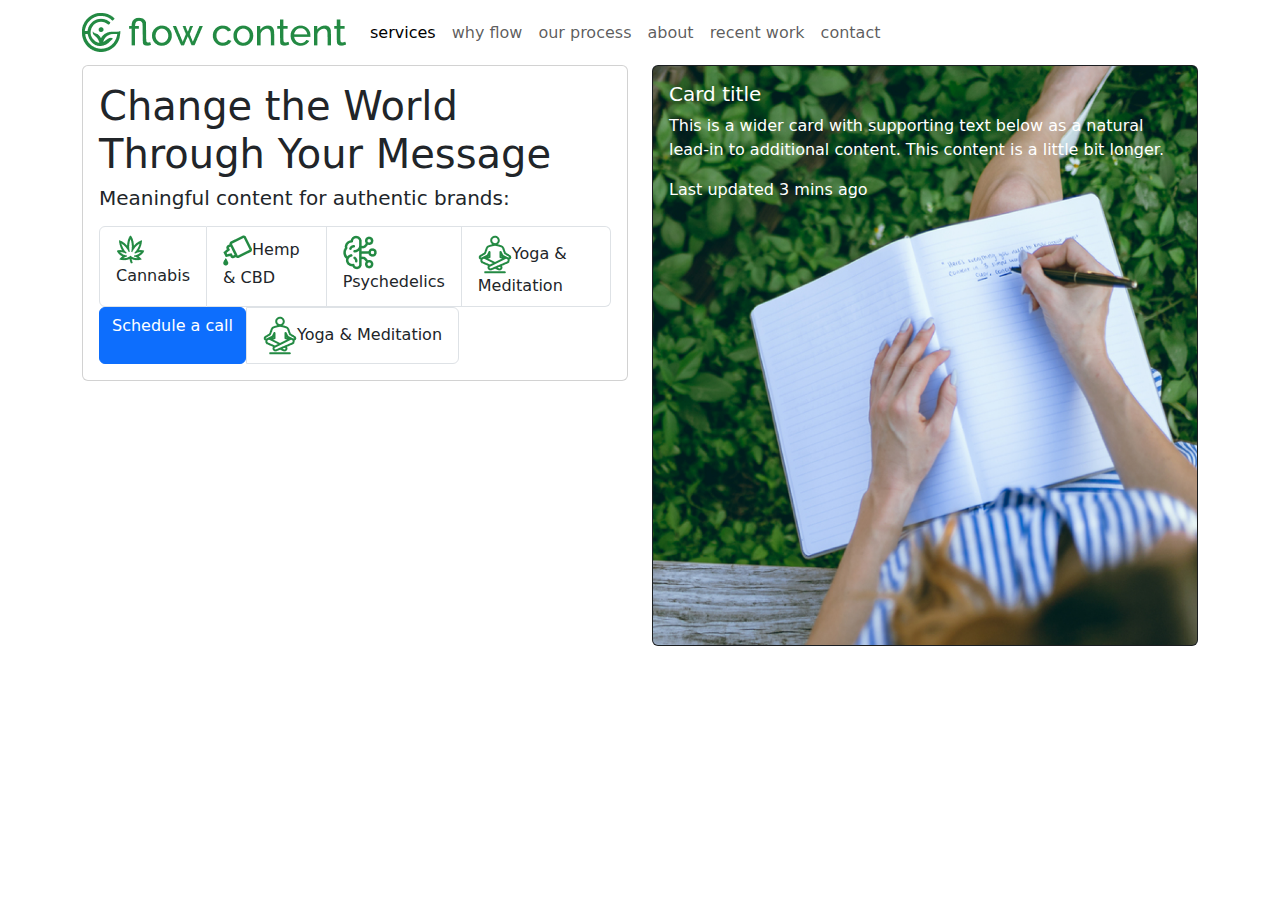
<file: index.html>
<!DOCTYPE html>

<head>
  <title>Home</title>
  <meta name="viewport" content="width=device-width, initial-scale=1">
  <meta charset="utf-8">
  <link rel="stylesheet" href="./index.css">
  <link href="https://cdn.jsdelivr.net/npm/bootstrap@5.1.3/dist/css/bootstrap.min.css" rel="stylesheet">
  <script src="https://cdn.jsdelivr.net/npm/bootstrap@5.1.3/dist/js/bootstrap.bundle.min.js"></script>
  <link href='https://fonts.googleapis.com/css?family=Raleway' rel='stylesheet'>
  <link href='https://fonts.googleapis.com/css?family=Bebas Neue' rel='stylesheet'>
</head>

<body>
  <!-- <img class="zxc" src="./img/Ellipse 58.png">
  <img class="asd" src="./img/Ellipse 57.png"> -->
  <nav class="navbar navbar-expand-lg navbar-light">
    <div class="container">
      <a class="navbar-brand" href="#"><img src="./img/image 6 (Traced).png"></a>
      <button class="navbar-toggler" type="button" data-bs-toggle="collapse" data-bs-target="#navbarNav"
        aria-controls="navbarNav" aria-expanded="false" aria-label="Toggle navigation">
        <span class="navbar-toggler-icon"></span>
      </button>
      <div class="collapse navbar-collapse" id="navbarNav">
        <ul class="navbar-nav">
          <li class="nav-item">
            <a class="nav-link active" aria-current="page" href="#">services</a>
          </li>
          <li class="nav-item">
            <a class="nav-link" href="#">why flow</a>
          </li>
          <li class="nav-item">
            <a class="nav-link" href="#">our process</a>
          </li>
          <li class="nav-item">
            <a class="nav-link" href="#">about</a>
          </li>
          <li class="nav-item">
            <a class="nav-link" href="#">recent work</a>
          </li>
          <li class="nav-item">
            <a class="nav-link" href="#">contact</a>
          </li>
        </ul>
      </div>
    </div>
  </nav>

    <div class="container">
    <div class="row">
      <div class="col-sm-6">
        <div class="card">
          <div class="card-body">
            <h5 class="card-title">
              <div class="jumbotron">
              <h1> Change the World Through Your Message</h1>
              <p>Meaningful content for authentic brands:</p>
            </div>
          </h5>
          <ul class="list-group list-group-horizontal">
            <li class="list-group-item"><img src="./img/Vector.png">Cannabis</li>
            <li class="list-group-item"><img src="./img/Vector (1).png">Hemp & CBD</li>
            <li class="list-group-item"><img src="./img/Vector (2).png">Psychedelics</li>
            <li class="list-group-item"><img src="./img/Vector (3).png">Yoga & Meditation</li>
          </ul>
         
          <ul class="list-group list-group-horizontal">
             <a href="#" class="btn btn-primary">Schedule a call</a>
             <li class="list-group-item"><img src="./img/Vector (3).png">Yoga & Meditation</li>
          </ul>
          </div>
        </div>
      </div>
      <div class="col-sm-6">
        <div class="card bg-dark text-white">
          <img src="./img/image 1680.png" class="card-img" alt="...">
          <div class="card-img-overlay">

            <h5 class="card-title">Card title</h5>
            <p class="card-text">This is a wider card with supporting text below as a natural lead-in to additional content. This content is a little bit longer.</p>
            <p class="card-text">Last updated 3 mins ago</p>

            <!-- <div class="card mb-3">
              <div class="row g-0">
                <div class="col-md-4 img-text-bg">
                  <img src="./img/Vector==.png" class="img-fluid rounded-start" alt="...">
                </div>
                <div class="col-md-8">
                  <div class="card-body">
                    <h5 class="card-title img-text">Content writing</h5>
                    <p class="card-text img-text-desc">Do you have a marketing guru on your team that needs help?
                       Are you just starting to build your content strategy? Flow Content’s experienced team of 
                       writers can fill the void, crafting honest, compelling, and SEO optimized stories for your brand.</p>
                  </div>
                </div>
              </div>
            </div> -->
          </div>
        </div>
      </div>
    </div>
  </div>



  
  
</body>

</html>
</file>
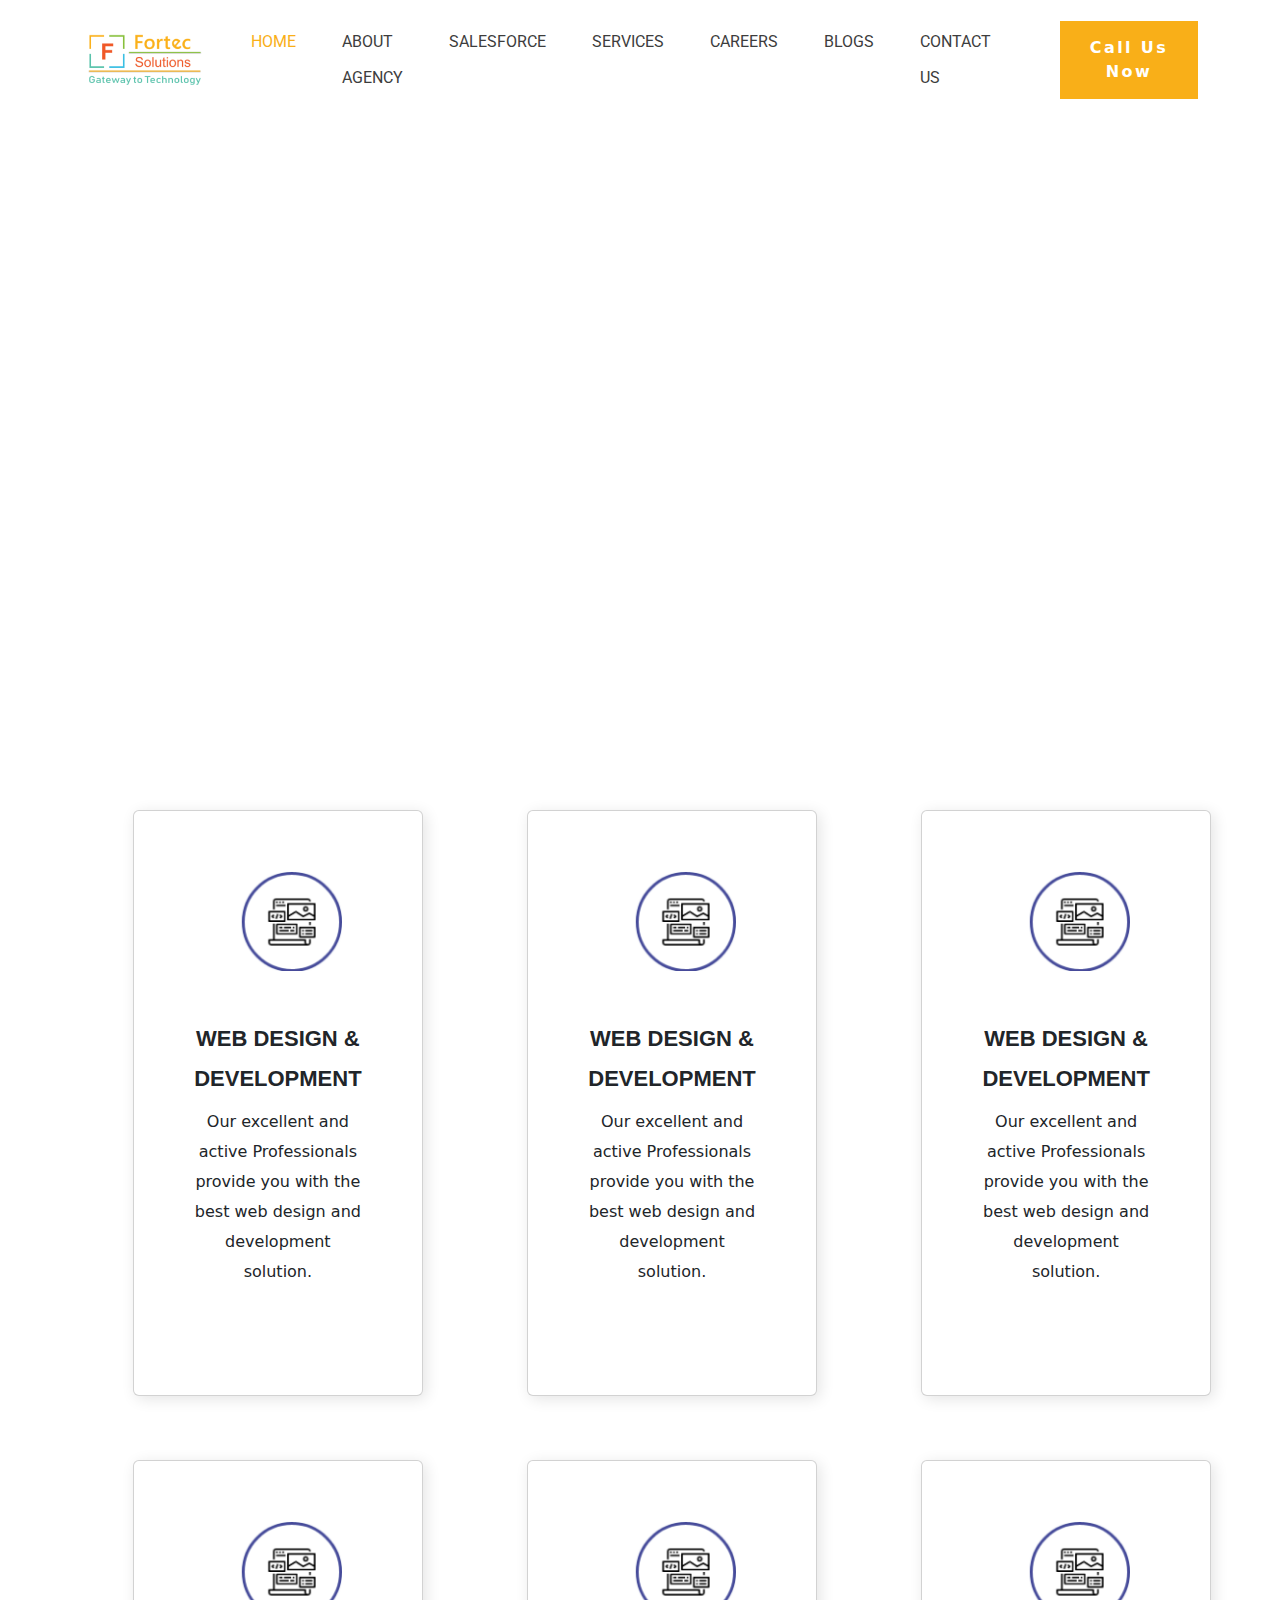
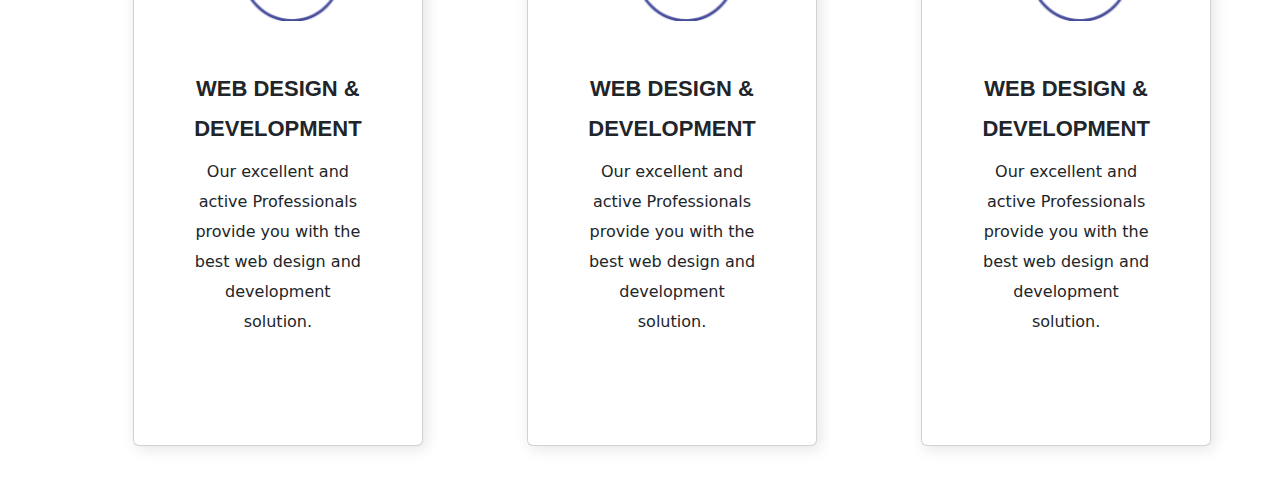
<file: fortec-soluction/index.html>
<!DOCTYPE html>

<head>
  <title>Best IT companny in Mohali</title>
  <meta name="viewport" content="width=device-width, initial-scale=1">
  <meta charset="utf-8">
  <link rel="stylesheet" href="./index.css">
  <link href="https://cdn.jsdelivr.net/npm/bootstrap@5.1.3/dist/css/bootstrap.min.css" rel="stylesheet">
  <script src="https://cdn.jsdelivr.net/npm/bootstrap@5.1.3/dist/js/bootstrap.bundle.min.js"></script>
  <link href='https://fonts.googleapis.com/css?family=Roboto' rel='stylesheet'>
  <link href='https://fonts.googleapis.com/css?family=Bebas Neue' rel='stylesheet'>
</head>

<body>
  <header>
  <nav class="navbar navbar-expand-lg navbar-light">
    <div class="container">
      <a class="navbar-brand" href="#"><img src="./img/Fortec-Board1-scaled -logo.png"></a>
      <button class="navbar-toggler" type="button" data-bs-toggle="collapse" data-bs-target="#navbarNav"
        aria-controls="navbarNav" aria-expanded="false" aria-label="Toggle navigation">
        <span class="navbar-toggler-icon"></span>
      </button>
      <div class="collapse navbar-collapse" id="navbarNav">
        <ul class="navbar-nav">
          <li class="nav-item">
            <a class="nav-link active" aria-current="page" href="#">Home</a>
          </li>
          <li class="nav-item">
            <a class="nav-link" href="#">about agency</a>
          </li>
          <li class="nav-item">
            <a class="nav-link" href="#">salesforce</a>
          </li>
          <li class="nav-item">
            <a class="nav-link" href="#">services</a>
          </li>
          <li class="nav-item">
            <a class="nav-link" href="#">careers</a>
          </li>
          <li class="nav-item">
            <a class="nav-link" href="#">blogs</a>
          </li>
          <li class="nav-item">
            <a class="nav-link" href="#">contact us</a>
          </li>
        </ul>
        <div class="schedule_btn">
          <button type="button">  Call Us Now </button>
        </div>
      </div>
    </div>
  </nav>
</header>
<div class="container">
  

  <div class="row row-cols-1 row-cols-md-3 g-4">
    <div class="col">
      <div class="card">
        <img src="./img/logo-22.png" class="card-img-top" alt="...">
        <div class="card-body">
          <h5 class="card-title">WEB DESIGN & DEVELOPMENT</h5>
          <p class="card-text">Our excellent and active Professionals provide you with the best web design and development solution.</p>
        </div>
      </div>
    </div>
    <div class="col">
      <div class="card">
        <img src="./img/logo-22.png" class="card-img-top" alt="...">
        <div class="card-body">
          <h5 class="card-title">WEB DESIGN & DEVELOPMENT</h5>
          <p class="card-text">Our excellent and active Professionals provide you with the best web design and development solution.</p>
        </div>
      </div>
    </div>
    <div class="col">
      <div class="card">
        <img src="./img/logo-22.png" class="card-img-top" alt="...">
        <div class="card-body">
          <h5 class="card-title">WEB DESIGN & DEVELOPMENT</h5>
          <p class="card-text">Our excellent and active Professionals provide you with the best web design and development solution.</p>
        </div>
      </div>
    </div>
    <div class="col">
      <div class="card">
        <img src="./img/logo-22.png" class="card-img-top" alt="...">
        <div class="card-body">
          <h5 class="card-title">WEB DESIGN & DEVELOPMENT</h5>
          <p class="card-text">Our excellent and active Professionals provide you with the best web design and development solution.</p>
        </div>
      </div>
    </div>
    <div class="col">
      <div class="card">
        <img src="./img/logo-22.png" class="card-img-top" alt="...">
        <div class="card-body">
          <h5 class="card-title">WEB DESIGN & DEVELOPMENT</h5>
          <p class="card-text">Our excellent and active Professionals provide you with the best web design and development solution.</p>
        </div>
      </div>
    </div>
    <div class="col">
      <div class="card">
        <img src="./img/logo-22.png" class="card-img-top" alt="...">
        <div class="card-body">
          <h5 class="card-title">WEB DESIGN & DEVELOPMENT</h5>
          <p class="card-text">Our excellent and active Professionals provide you with the best web design and development solution.</p>
        </div>
      </div>
    </div>
  </div>

 
</div>

 
</body>

</html>
</file>
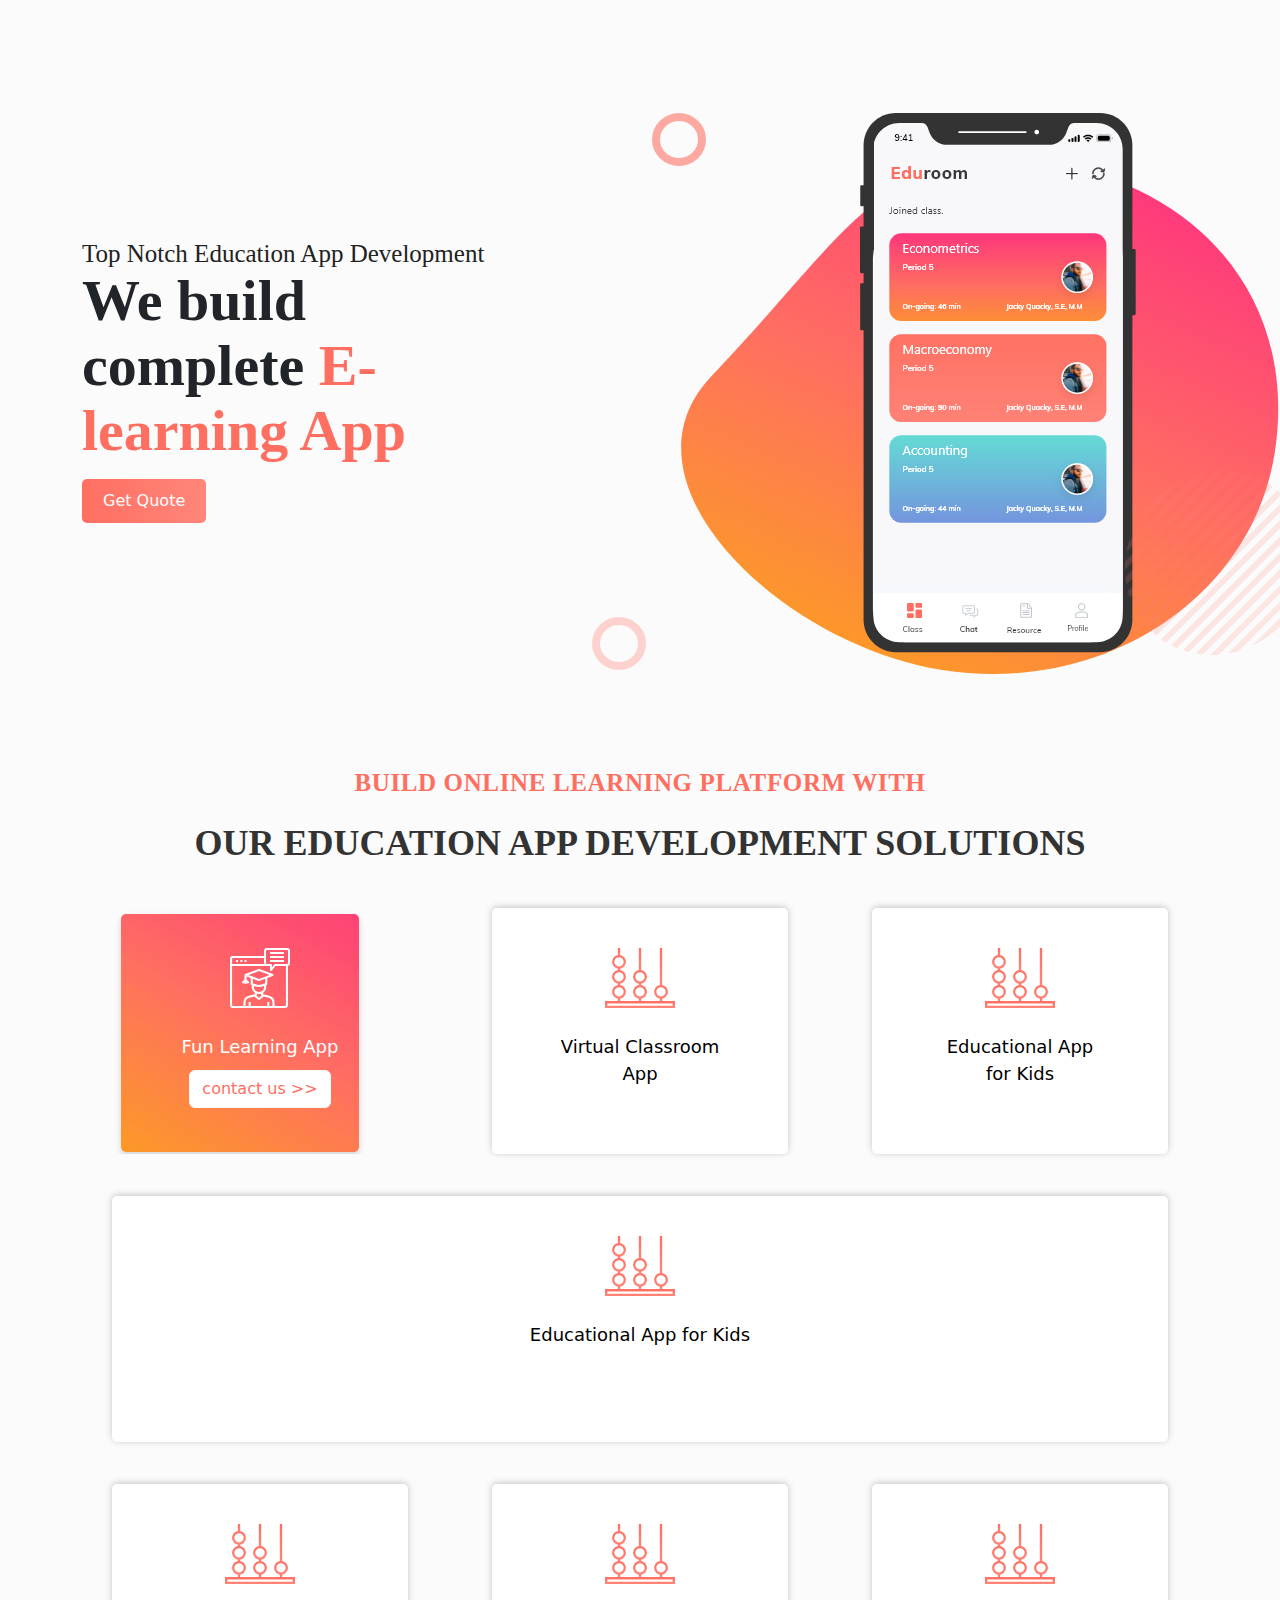
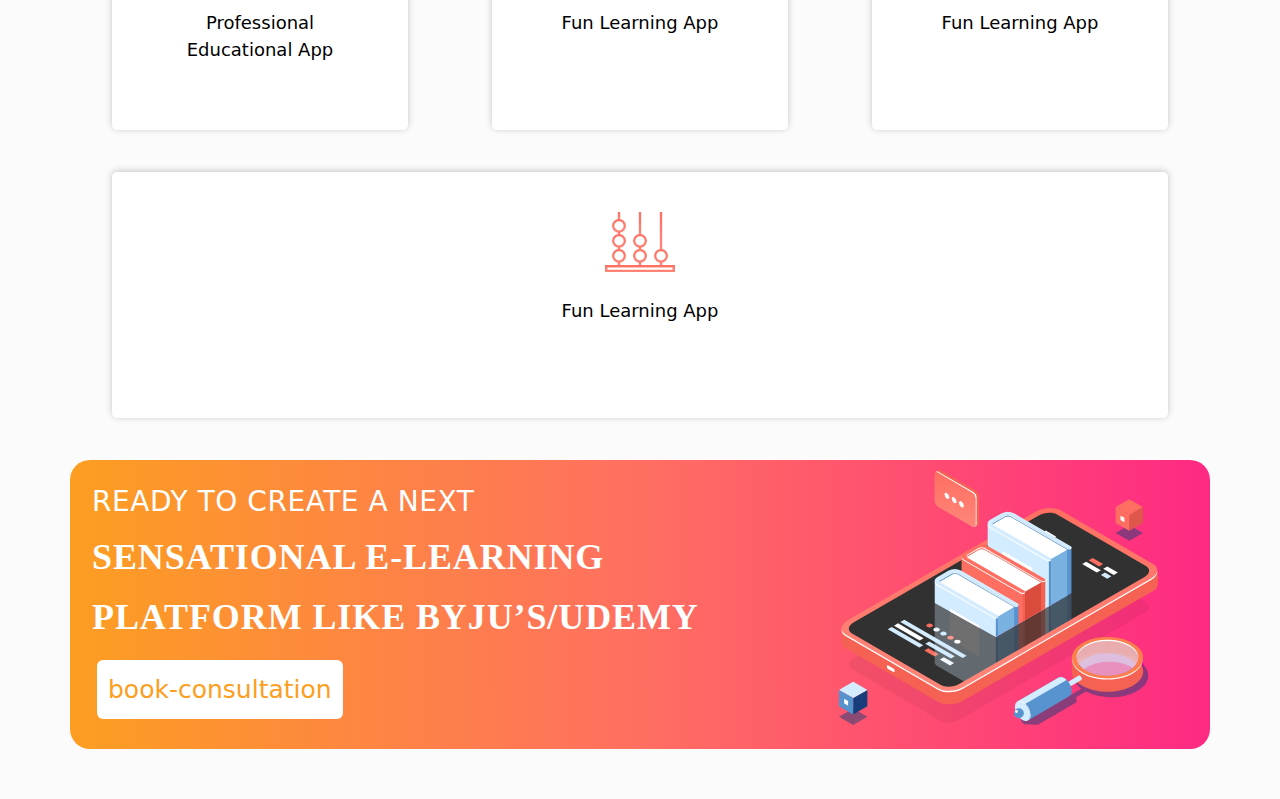
<file: web -page/index.html>
<!DOCTYPE html>

<head>
  <title>IT companny</title>
  <meta name="viewport" content="width=device-width, initial-scale=1">
  <meta charset="utf-8">
  <link rel="stylesheet" href="./index.css">
  <link href="https://cdn.jsdelivr.net/npm/bootstrap@5.1.3/dist/css/bootstrap.min.css" rel="stylesheet">
  <script src="https://cdn.jsdelivr.net/npm/bootstrap@5.1.3/dist/js/bootstrap.bundle.min.js"></script>
  <link href='https://fonts.googleapis.com/css?family=Roboto' rel='stylesheet'>
  <link href='https://fonts.googleapis.com/css?family=Bebas Neue' rel='stylesheet'>
</head>

<body>
  <div class="container">
    <div class="row">
      <div class="col contant-heading">
        <div class="heading-top">Top Notch Education App Development</div>
        <div class="main-heading"> We build complete <span>E-learning App</span></div>
        <button class="button">Get Quote</button>
      </div>
      <div class="col img-section">
        <div class="section-one-img">
          <div class="mobile-img-1">
            <img src="./img/Ellipse 1.svg" alt="background">
          </div>
          <img class="img-2" src="./img/Group 30356.png" alt="mobile-img">
          <img class="img-3" src="./img/Group 26.svg" alt="mobile-img">
          <img class="img-4" src="./img/Ellipse 12.png" alt="mobile-img">
        </div>
      </div>
    </div>
  </div>
  <section>
    <div class="section-two-title">Build Online Learning Platform with</div>
    <div class="section-two-heading">Our Education App Development Solutions</div>
  </section>
  <div class="container ">
    <div class="row">
      <div class="col coloum-box active ">
        <img src="./img/video.svg" alt="icon">
        <div class="icon-name">Fun Learning App</div>
        <button type="button" class="btn btn-light">contact us >></button>
      </div>
      <div class="col coloum-box ">
        <img src="./img/abacus (1) (1).svg" alt="icon">
        <div class="icon-name">Virtual Classroom App</div>
      </div>
      <div class="col coloum-box ">
        <img src="./img/abacus (1) (1).svg" alt="icon">
        <div class="icon-name">Educational App for Kids</div>
      </div>
      <div class="col coloum-box ">
        <img src="./img/abacus (1) (1).svg" alt="icon">
        <div class="icon-name">Educational App for Kids</div>
      </div>
      <div class="w-100"></div>
      <div class="col coloum-box ">
        <img src="./img/abacus (1) (1).svg" alt="icon">
        <div class="icon-name">Professional Educational App</div>
      </div>
      <div class="col coloum-box ">
        <img src="./img/abacus (1) (1).svg" alt="icon">
        <div class="icon-name">Fun Learning App</div>
      </div>
      <div class="col coloum-box ">
        <img src="./img/abacus (1) (1).svg" alt="icon">
        <div class="icon-name">Fun Learning App</div>
      </div>
      <div class="col coloum-box ">
        <img src="./img/abacus (1) (1).svg" alt="icon">
        <div class="icon-name">Fun Learning App</div>
      </div>
    </div>
    <div>
      <div class="row booking-box">
        <div class="col-8 booking-content">
          <h3>Ready to Create a next</h3>
        <h2>Sensational e-learning Platform like Byju’s/Udemy</h2>
        <button type="button" class="btn book-consultation">book-consultation </button>
        </div>
        <div class="col-4">
          <img src="./img/Group 30545 (1).svg">
        </div>
      </div>
    </div>
  </div>

  </div>







</body>

</html>
</file>
<file: index.css>
*{
    
    box-sizing: border-box;
    
}

.img-container {
    width: 100%;
    position: relative;
    height: 500px;
}
.text-image {
    position: absolute;
    top: 15%;
    text-align: center;
    color: white;
    left: 212px;
    width: 72%;
    /* font-weight: 300; */
    font-size: larger;
}
.text-image >h1{
    margin-bottom: 37px;
}
.text-image >h2{
    font-weight: 300;
    color: #47c1f0;
}
.container {
        display: flex;
        flex-direction: row;
        flex-wrap: wrap;
        justify-content: space-between;
}

.section-two{
    display: flex;
    background-color: #f7f8fd;
}
.section-box{
    margin: 65px 0px;
    text-align: center;

}
.value{
    font-size: 43px;
    color: #47c1f0;
}
.section-box >p{
    width: 95%;
   
}

.border-line{
    border-bottom: #47c1f0 solid 2px;
    margin: 36px 0px;
    padding: 36px 0px;
}
.section-three{
    margin-top: 100px;
}
.heading-dis{
    margin-top: 72px;
    line-height: 27px;
    margin-bottom: 150px;
}
.comment-box{
    width: 100%;
    margin: -44px 582px;
}
.section-two-dis .heading-dis{
    text-align: center;
}

@media screen and (max-width: 1200px){

}

@media screen and (max-width: 768px){
    .text-image {
        position: absolute;
        top: 15%;
        text-align: center;
        color: white;
        left: 130px;
        width: 69%;
        /* font-weight: 300; */
        font-size: larger;
    }
}
@media only screen and (max-width: 480px){
    .text-image {
        position: absolute;
        top: 10%;
        text-align: center;
        color: white;
        left: 30px;
        width: 86%;
        /* font-weight: 300; */
        font-size: 22px;
    }
    .container {
        display: flex;
        flex-direction: column;
        flex-wrap: wrap;
        justify-content: space-between;
    }
    .section-box {
        margin: 40px 0px;
    }
    .section-three {
        margin-top: 50px;
    }
}
</file>
<file: fortec-soluction/index.css>
*{
    box-sizing: border-box;
}
.navbar{
    padding: 1rem 0 !important;
    
}
.navbar-collapse {
    justify-content: flex-end;
    text-transform: capitalize;
}
.navbar-nav {
    
    text-transform: uppercase;
}
.nav-link{
    color: #3D3D3D !important;
line-height: 36px;
letter-spacing: 0em;
text-align: left;
padding-right: 0 !important;

font-size: 15px;
    margin: 0 19px;
    text-transform: uppercase;
    font-family: Roboto;
    font-style: normal;
    font-weight: 600;

}
.active{
    color: #f9af18 !important;
    border-bottom: 2px solid;
}


.nav-item{
    color: #032e42 !important;
}
.nav-item :hover{
    border-bottom: 2px solid #f9af18;
    text-decoration: none;
    transition: all .3s ease-out;
    max-width: 100%;
    color: #f9af18 !important;
    
}
.schedule_btn{
    margin-left: 50px;
    
}
button{
    border-radius: 1px;
    border: none;
    letter-spacing: 0.15em;
    font-family: 'Bebas Neue';
    font-style: normal;
    font-weight: 700;
    font-size: 14px;    
    text-transform: uppercase;
    color: #FFFFFF;
    background: #f9af18;
    padding: 15px !important;
}
button:hover{
    background: rgb(235, 25, 25);
}
.col{
    flex: 0 0 auto;
    width: 25.333333% !important;
    margin: 40px;
}
.card{
    
        position: relative;
        display: flex;
        flex-direction: column;
        min-width: 0;
        word-wrap: break-word;
        background-color: #fff;
        background-clip: border-box;
        border: 1px solid rgba(0,0,0,.125);
        border-radius: 0.25rem;
        padding: 60px 40px;
        background: white !important;
        box-shadow: 3px 3px 15px 0px rgb(228 228 228);
   
}
.card:hover{
    box-shadow: 0px 0px 17px 3px rgb(188 188 188);
}
.card-title{
    line-height: 40px;
    margin-bottom: 25px;
    color: #3b5998;
    font-family: "Sen", Sans-serif;
    font-size: 22px;
    font-weight: bold;
}
.card-title:hover{
    color: #f9af18;
}
.card-img-top {
    max-width: 50%;
    margin-left: 64px;  
}
.card-body {
    flex: 1 1 auto;
    padding: 3rem 1rem !important;
    line-height: 30px;
    text-align: center;
}
.row {
    justify-content:center;
    position: absolute;
    top: 90%;
    left: 5%;
}
.card-test{
    text-align: center;
    color: #000000;
    font-family: "PT Sans", Sans-serif;
}
.bg-color{
    height: 350px;
    background: #f9af18;
    color: #ffffff;
    position: relative;
    border-radius: 0% 0% 35% 35%;
}
.relative-container{
    position: absolute;
    top: 30%;
    left: 0;
    right: 0;
    text-align: center;
    margin: 0 auto;
}
.display-2 {
    font-size: calc(1.575rem + 3.9vw);  
    font-weight: 500 !important;
    line-height: 1.2;
    color: #FFFFFF;
    font-family: "Sen", Sans-serif;
    font-size: 65px;
    font-weight: bold !important;
    margin-bottom: 20px;
    /* border-bottom: solid; */
    margin-bottom: 75px;
    /* position: absolute;
    top: 30%;
    left: 0;
    right: 0;
    text-align: center;
    margin: 0 auto; */
}


/* Media query */
@media screen and (max-width: 1200px){
    .navbar-nav {
        padding-right: 0;
    }
    .nav-link {
        font-size: 16px;
        line-height: 36px;
        letter-spacing: 0em;
        text-align: left;
        padding-right: 2px !important;
    }
    .jumbotron >h1 {
        font-size: 120px;
        line-height: 115px;
        margin: 11px 0px;
    }

    .card_wrapper {
        position: absolute;
        top: 422px !important;
        padding: 0px 6%;
    }
    .body_content_heading {
        font-size: 120px;
        line-height: 115px;
        margin: 11px 0px;
        font-variant: all-small-caps;
    }
     .body_content_text {
        font-size: 24px;
        line-height: 150%;
    }
    .img-text {
        font-size: 36px !important;
    }
    .img-text-desc {
        font-size: 16px;
        line-height: 160%;
        margin: 15px 0px;
    }
    .items_list {
        font-size: 16px;
        line-height: 160%;
        display: table-footer-group;
    }
    .list-group {
        width: 100%;
        margin-bottom: 20px !important;
    }
    .Call_Wrapper {
        display: inline-flex;
        justify-content: flex-start;
        flex-wrap: wrap;
    }
    .Content_planner_wrapper {
        margin: 12px 0px;
    }
    .img-2 {
        transform: rotate(20deg);
        width: 26%;
        height: 103%;
        left: 58%;
        top: -50%;
    }
    .container, .container-md, .container-sm {
        max-width: 900px !important;
    }
}
@media screen and (max-width: 980px){
    .jumbotron >h1 {
        font-size: 80px;
        line-height: 100px;
        margin: 10px 0px;
    }
    .body_content_heading{
        font-size: 80px;
        line-height: 100px;
        margin: 10px 0px;
    }
    .card_wrapper {
        position: absolute;
        top: 295px !important;
        padding: 0px 5%;
    }
  
    .body_content_text {
        font-size: 22px;
        line-height: 120%;
    }
    .img-text {
        font-size: 24px !important;
    }
    .img-text-desc {
        font-size: 14px;
        line-height: 140%;
        margin: 10px 0px;
    }
    .items_list {
        font-size: 14px;
        display: table-footer-group;
    }
    .items_list li {
        float: none;
        width: 100%;
        margin: 0 16px;
    }
    .Content_planner_wrapper .content_text {
        padding: 0px 0px;
        margin-left: 20px;
    }
    .schedule_btn {
        margin: 0px;
        padding: 12px 0;
    }
    .img-2 {
        width: 29%;
        height: 118%;
    }
    .img-1 {
        width: 700px;
        height: 1065px;
        left: -587px;
        top: -146px;
    }
    .container, .container-md, .container-sm {
        max-width: 850px !important;
    }
}
@media screen and (max-width: 768px){
    .jumbotron >h1 {
        font-size: 60px;
        line-height: 67px;
        margin: 0px 0px;
    }
    .body_content_heading {
        font-size: 60px;
        line-height: 67px;
        margin: 0px 0px;
    }
    .body_content {
        display: none;
    }
    .img-2 {
        display: none;
    }
    .navbar-nav {
        align-items: center;
    }
    

}
@media only screen and (max-width: 480px){
    .navbar-nav {
        align-items: center;
    }
    .jumbotron >h1{
        font-size: 70px;
        line-height: 79px;
        margin: 0px 0px;
    }
    .body_content_heading{
        font-size: 70px;
        line-height: 79px;
        margin: 0px 0px;
    }
    .jumbotron{
        text-align: center;
    }
    
    
}
</file>
<file: web -page/index.css>
*{
    box-sizing: border-box;
    
}
body{
    background: #FBFBFB !important;
    margin-bottom: 50px !important;
}
.contant-heading{
    
}
.heading-top{
    
text-align: left;
font: 25px Montserrat;
letter-spacing: 0px;
color: #222222;
margin-top: 240px;

}
.main-heading{
    font: var(--unnamed-font-style-normal) normal bold 58px/65px Montserrat;
text-align: left;
font: normal normal bold 58px/65px Montserrat;
letter-spacing: 0px;
width: 80%;
}
.main-heading>span{
    color: #FF6F61;
}
.section-one-img{
    margin-top: 113px;
}
.mobile-img-1{
    position:absolute;
    background: transparent url('./img/Ellipse\ 12.png') 0% 0% no-repeat padding-box;
    

}
.img-2 {
    position: relative;
    top: 0;
    left: 208px;
}
.img-3{
    position: relative;
    top: 180px;
    left: 192px;
    opacity: 0.4;
}
.img-4{
    position: relative;
    top: 260px;
    left: -530px;
    opacity: 0.5;
}
.button{
    background: transparent linear-gradient(90deg, var(--unnamed-color-ff6f61) 0%, #FF867A 100%) 0% 0% no-repeat padding-box;
background: transparent linear-gradient(90deg, #FF6F61 0%, #FF867A 100%) 0% 0% no-repeat padding-box;
opacity: 1;
margin: 16px 0;
    border: none;
    padding: 10px 21px;
    border-radius: 5px;
    color: white;
}
.section-two-title{
    color: var(--unnamed-color-ff6f61);
text-align: center;
font: normal normal 600 25px/60px Montserrat;
letter-spacing: 0.63px;
color: #FF6F61;
text-transform: uppercase;
margin-top: 100px;
}
.section-two-heading{
    color: var(--unnamed-color-333333);
text-align: center;
font: normal normal bold 36px/60px Montserrat;
letter-spacing: 0px;
color: #333333;
text-transform: uppercase;
margin-bottom: 35px;

}
.coloum-box{
    margin: 42px;
    background: #ffffff;
    color: black;
    border-radius: 5px;
    padding: 40px;
    height: 246px;
    text-align: center;
    transition: color .15s ease-in-out,background-color .15s ease-in-out,border-color .15s ease-in-out;
    box-shadow: 0 0px 0px 0 rgb(0 0 0 / 1%), 0 -1px 7px 0 rgb(6 0 0 / 22%);
}
.icon-name{
    margin-top: 25px;
    font-size: 18px;
    padding: 0 50px;
    text-align: center;
   
}
.btn-light{
    margin-top: 10px;
    color:#FF6F61 !important;
    background: white !important;
}
.active{
    background: transparent url('./img/Rectangle\ 72.svg') 0% 0% no-repeat padding-box;
    box-shadow: none;
border-radius: 5px;
color: white;



}
.booking-box{
    background-image: linear-gradient(to right,#FC9E21,#FF6F61, #FE2983);
    border-radius: 20px;
    padding: 10px;
}
.booking-content{
    padding: 15px 0px;
}
.booking-content >h3{
text-align: left;
font: normal normal medium 22px/60px Montserrat;
letter-spacing: 0.55px;
color: #FFFFFF;
text-transform: uppercase;
}
.booking-content >h2{
    text-align: left;
font: normal normal bold 36px/60px Montserrat;
letter-spacing: 0.9px;
color: #FFFFFF;
text-transform: uppercase;
}
.book-consultation{
    padding: 10px !important;
    margin: 5px;
    background: white !important;
    color: #FC9E21 !important;
    font-size: 25px !important;
}





}
@media screen and (max-width: 980px){
       
}
@media screen and (max-width: 768px){
      
}
@media only screen and (max-width: 480px){
    
}
</file>
